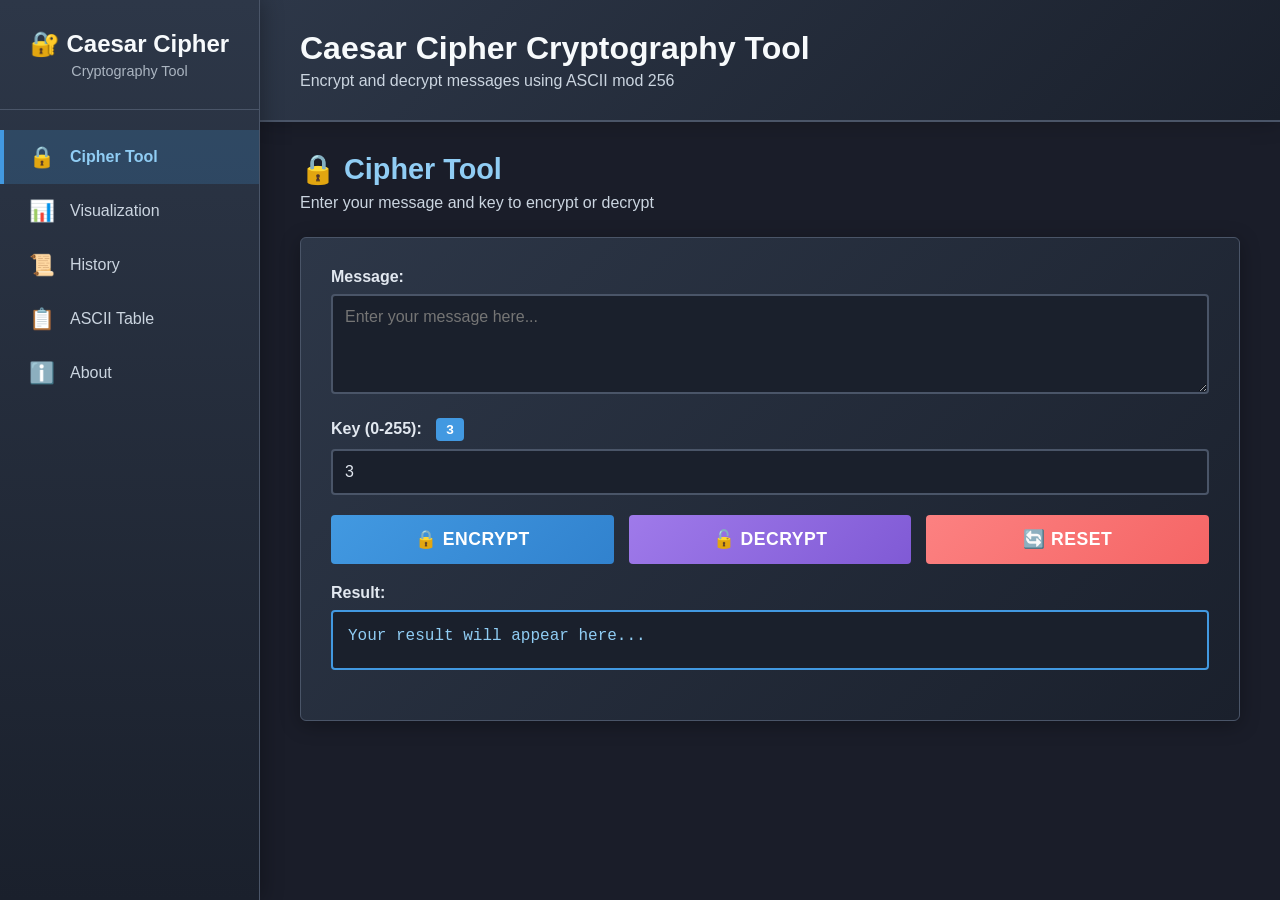
<file: index.html>
<!DOCTYPE html>
<html lang="en">
<head>
    <meta charset="UTF-8">
    <meta name="viewport" content="width=device-width, initial-scale=1.0">
    <title>Caesar Cipher Cryptography Tool</title>
    <link rel="stylesheet" href="style.css">
</head>
<body>
    <!-- Sidebar Navigation -->
    <nav class="sidebar" id="sidebar">
        <div class="sidebar-header">
            <h2>🔐 Caesar Cipher</h2>
            <p>Cryptography Tool</p>
        </div>
        
        <ul class="nav-menu">
            <li class="nav-item active" onclick="showPage('cipher')">
                <span class="nav-icon">🔒</span>
                <span class="nav-text">Cipher Tool</span>
            </li>
            <li class="nav-item" onclick="showPage('visualization')">
                <span class="nav-icon">📊</span>
                <span class="nav-text">Visualization</span>
            </li>
            <li class="nav-item" onclick="showPage('history')">
                <span class="nav-icon">📜</span>
                <span class="nav-text">History</span>
            </li>
            <li class="nav-item" onclick="showPage('ascii')">
                <span class="nav-icon">📋</span>
                <span class="nav-text">ASCII Table</span>
            </li>
            <li class="nav-item" onclick="showPage('about')">
                <span class="nav-icon">ℹ️</span>
                <span class="nav-text">About</span>
            </li>
        </ul>
    </nav>

    <!-- Mobile Menu Toggle -->
    <button class="mobile-menu-toggle" id="mobileMenuToggle" onclick="toggleMobileMenu()">
        <span class="hamburger-icon">☰</span>
    </button>

    <!-- Overlay for mobile menu -->
    <div class="overlay" id="overlay" onclick="closeMobileMenu()"></div>

    <!-- Main Content Area -->
    <div class="main-content">
        <!-- Header -->
        <header class="top-header">
            <h1>Caesar Cipher Cryptography Tool</h1>
            <p>Encrypt and decrypt messages using ASCII mod 256</p>
        </header>

        <!-- Page: Cipher Tool -->
        <div id="page-cipher" class="page active">
            <div class="page-header">
                <h2>🔒 Cipher Tool</h2>
                <p>Enter your message and key to encrypt or decrypt</p>
            </div>
            
            <div class="card">
                <div class="input-group">
                    <label for="messageInput">Message:</label>
                    <textarea id="messageInput" placeholder="Enter your message here..."></textarea>
                </div>

                <div class="input-group">
                    <label for="keyInput">Key (0-255): <span class="key-info" id="keyDisplay">3</span></label>
                    <input type="number" id="keyInput" min="0" max="255" value="3" placeholder="Enter key (0-255)">
                </div>

                <div class="button-group">
                    <button class="encrypt-btn" onclick="encrypt()">🔒 Encrypt</button>
                    <button class="decrypt-btn" onclick="decrypt()">🔓 Decrypt</button>
                    <button class="reset-btn" onclick="resetForm()">🔄 Reset</button>
                </div>

                <div class="input-group" style="margin-top: 20px;">
                    <label>Result:</label>
                    <div class="output" id="output">Your result will appear here...</div>
                </div>
            </div>
        </div>

        <!-- Page: Visualization -->
        <div id="page-visualization" class="page">
            <div class="page-header">
                <h2>📊 Step-by-Step Visualization</h2>
                <p>See how each character is transformed</p>
            </div>
            
            <div class="card">
                <div class="visualization" id="visualization">
                    Process details will appear here after encryption or decryption...
                </div>
            </div>
        </div>

        <!-- Page: History -->
        <div id="page-history" class="page">
            <div class="page-header">
                <h2>📜 Operation History</h2>
                <p>Track all your encryption and decryption operations</p>
            </div>
            
            <div class="card">
                <div style="overflow-x: auto;">
                    <table id="historyTable">
                        <thead>
                            <tr>
                                <th>No.</th>
                                <th>Mode</th>
                                <th>Key</th>
                                <th>Input</th>
                                <th>Output</th>
                            </tr>
                        </thead>
                        <tbody id="historyBody">
                            <tr>
                                <td colspan="5" style="text-align: center; color: #999;">No operations yet</td>
                            </tr>
                        </tbody>
                    </table>
                </div>
            </div>
        </div>

        <!-- Page: ASCII Table -->
        <div id="page-ascii" class="page">
            <div class="page-header">
                <h2>📋 Tabel Referensi ASCII</h2>
                <p>Karakter yang dapat dicetak (ASCII 32-126)</p>
            </div>
            
            <div class="card">
                <div class="ascii-table">
                    <table>
                        <thead>
                            <tr>
                                <th>Desimal</th>
                                <th>Karakter</th>
                                <th>Deskripsi (EN)</th>
                                <th>Deskripsi (ID)</th>
                            </tr>
                        </thead>
                        <tbody id="asciiTableBody">
                        </tbody>
                    </table>
                </div>
            </div>
        </div>

        <!-- Page: About -->
        <div id="page-about" class="page">
            <div class="page-header">
                <h2>ℹ️ Tentang Caesar Cipher & Mod 256</h2>
                <p>Pelajari cara kerja algoritma ini</p>
            </div>
            
            <div class="card">
                <div class="info-box">
                    <h3>Apa itu Caesar Cipher?</h3>
                    <p>
                        Caesar Cipher adalah salah satu teknik enkripsi tertua dan paling sederhana. Dinamakan dari Julius Caesar, 
                        yang menggunakannya untuk melindungi pesan militer. Cara kerjanya adalah dengan menggeser setiap karakter 
                        dalam pesan sebanyak posisi tertentu dalam alfabet (atau dalam kasus ini, tabel ASCII).
                    </p>

                    <h3>Bagaimana Implementasi Ini Bekerja?</h3>
                    <p>
                        Tool ini menggunakan tabel ASCII lengkap (0-255) bukan hanya huruf saja. Setiap karakter dikonversi ke 
                        nilai ASCII-nya, kemudian key ditambahkan (untuk enkripsi) atau dikurangi (untuk dekripsi), dan terakhir 
                        operasi modulo 256 diterapkan untuk menjaga hasil tetap dalam rentang ASCII yang valid.
                    </p>

                    <h3>Rumus Enkripsi:</h3>
                    <div class="formula">
                        ASCII Terenkripsi = (ASCII Asli + Key) mod 256
                    </div>

                    <h3>Rumus Dekripsi:</h3>
                    <div class="formula">
                        ASCII Terdekripsi = (ASCII Terenkripsi - Key + 256) mod 256
                    </div>

                    <h3>Apa itu Mod 256?</h3>
                    <p>
                        Operasi modulo (mod) mengembalikan sisa hasil pembagian. "Mod 256" memastikan bahwa hasilnya 
                        selalu berada dalam rentang 0-255, yang sesuai dengan set karakter ASCII extended. Ini menciptakan 
                        efek "wrap-around" (melingkar): jika penambahan key melebihi 255, maka akan kembali ke 0.
                    </p>

                    <p>
                        <strong>Contoh:</strong> Jika sebuah karakter memiliki nilai ASCII 250 dan key-nya 10, maka hasilnya adalah 
                        (250 + 10) mod 256 = 260 mod 256 = 4. Nilai tersebut melingkar kembali ke 4.
                    </p>

                    <h3>Catatan Keamanan:</h3>
                    <p>
                        Meskipun Caesar Cipher bagus untuk mempelajari konsep kriptografi, metode ini tidak aman untuk penggunaan 
                        di dunia nyata. Dengan hanya 256 kemungkinan key, enkripsi ini dapat dengan mudah dipecahkan dengan mencoba 
                        semua kemungkinan (brute force attack). Enkripsi modern menggunakan algoritma yang jauh lebih canggih.
                    </p>
                </div>
            </div>
        </div>
    </div>

    <script src="script.js"></script>
</body>
</html>
</file>
<file: style.css>
/* Reset & Base Styles */
* {
    margin: 0;
    padding: 0;
    box-sizing: border-box;
}

body {
    font-family: 'Segoe UI', 'Arial Unicode MS', 'Lucida Sans Unicode', Tahoma, Geneva, Verdana, sans-serif;
    background: #1a1d29;
    min-height: 100vh;
    display: flex;
    overflow-x: hidden;
}

/* Sidebar Navigation */
.sidebar {
    width: 260px;
    background: linear-gradient(180deg, #2d3748 0%, #1a202c 100%);
    color: #e2e8f0;
    height: 100vh;
    position: fixed;
    left: 0;
    top: 0;
    box-shadow: 2px 0 20px rgba(0, 0, 0, 0.3);
    border-right: 1px solid #4a5568;
    z-index: 1000;
}

.sidebar-header {
    padding: 30px 20px;
    border-bottom: 1px solid #4a5568;
    text-align: center;
}

.sidebar-header h2 {
    font-size: 1.5em;
    margin-bottom: 5px;
    color: #f7fafc;
}

.sidebar-header p {
    font-size: 0.9em;
    opacity: 0.8;
    color: #cbd5e0;
}

.nav-menu {
    list-style: none;
    padding: 20px 0;
}

.nav-item {
    padding: 15px 25px;
    cursor: pointer;
    transition: all 0.3s;
    display: flex;
    align-items: center;
    gap: 15px;
    border-left: 4px solid transparent;
    color: #cbd5e0;
}

.nav-item:hover {
    background: rgba(66, 153, 225, 0.15);
    border-left-color: #4299e1;
    color: #90cdf4;
}

.nav-item.active {
    background: rgba(66, 153, 225, 0.2);
    border-left-color: #4299e1;
    color: #90cdf4;
    font-weight: 600;
}

.nav-icon {
    font-size: 1.3em;
}

.nav-text {
    font-size: 1em;
}

/* Main Content Area */
.main-content {
    margin-left: 260px;
    flex: 1;
    min-height: 100vh;
    background: #1a1d29;
}

/* Top Header */
.top-header {
    background: linear-gradient(135deg, #2d3748 0%, #1a202c 100%);
    padding: 30px 40px;
    box-shadow: 0 2px 20px rgba(0, 0, 0, 0.2);
    margin-bottom: 30px;
    border-bottom: 2px solid #4a5568;
}

.top-header h1 {
    font-size: 2em;
    color: #f7fafc;
    margin-bottom: 5px;
}

.top-header p {
    color: #cbd5e0;
    font-size: 1em;
}

/* Page Container */
.page {
    display: none;
    padding: 0 40px 40px 40px;
    animation: fadeIn 0.3s ease-in;
}

.page.active {
    display: block;
}

@keyframes fadeIn {
    from {
        opacity: 0;
        transform: translateY(10px);
    }
    to {
        opacity: 1;
        transform: translateY(0);
    }
}

/* Page Header */
.page-header {
    margin-bottom: 25px;
}

.page-header h2 {
    font-size: 1.8em;
    color: #90cdf4;
    margin-bottom: 8px;
}

.page-header p {
    color: #cbd5e0;
    font-size: 1em;
}

/* Card */
.card {
    background: linear-gradient(135deg, #2d3748 0%, #1a202c 100%);
    border-radius: 6px;
    padding: 30px;
    box-shadow: 0 4px 20px rgba(0, 0, 0, 0.3);
    border: 1px solid #4a5568;
}

/* Input Groups */
.input-group {
    margin-bottom: 20px;
}

label {
    display: block;
    margin-bottom: 8px;
    font-weight: 600;
    color: #e2e8f0;
}

input[type="text"],
textarea,
input[type="number"] {
    width: 100%;
    padding: 12px;
    border: 2px solid #4a5568;
    border-radius: 4px;
    font-size: 1em;
    font-family: 'Segoe UI', 'Arial Unicode MS', 'Lucida Sans Unicode', sans-serif;
    transition: all 0.3s;
    background: #1a202c;
    color: #e2e8f0;
}

input[type="text"]:focus,
textarea:focus,
input[type="number"]:focus {
    outline: none;
    border-color: #4299e1;
    box-shadow: 0 0 0 3px rgba(66, 153, 225, 0.2);
}

textarea {
    resize: vertical;
    min-height: 100px;
}

/* Buttons */
.button-group {
    display: flex;
    gap: 15px;
    margin-top: 20px;
}

button {
    flex: 1;
    padding: 14px 28px;
    font-size: 1.1em;
    font-weight: 600;
    border: none;
    border-radius: 4px;
    cursor: pointer;
    transition: all 0.3s;
    text-transform: uppercase;
    letter-spacing: 0.5px;
}

.encrypt-btn {
    background: linear-gradient(135deg, #4299e1 0%, #3182ce 100%);
    color: white;
}

.encrypt-btn:hover {
    background: linear-gradient(135deg, #3182ce 0%, #2c5282 100%);
    transform: translateY(-2px);
    box-shadow: 0 5px 20px rgba(66, 153, 225, 0.4);
}

.decrypt-btn {
    background: linear-gradient(135deg, #9f7aea 0%, #805ad5 100%);
    color: white;
}

.decrypt-btn:hover {
    background: linear-gradient(135deg, #805ad5 0%, #6b46c1 100%);
    transform: translateY(-2px);
    box-shadow: 0 5px 20px rgba(159, 122, 234, 0.4);
}

.reset-btn {
    background: linear-gradient(135deg, #fc8181 0%, #f56565 100%);
    color: white;
}

.reset-btn:hover {
    background: linear-gradient(135deg, #f56565 0%, #e53e3e 100%);
    transform: translateY(-2px);
    box-shadow: 0 5px 20px rgba(252, 129, 129, 0.4);
}

/* Output Display */
.output {
    background: #1a202c;
    padding: 15px;
    border-radius: 4px;
    border: 2px solid #4299e1;
    min-height: 60px;
    word-wrap: break-word;
    font-family: 'Courier New', 'Consolas', 'DejaVu Sans Mono', 'Lucida Console', monospace;
    font-size: 1em;
    color: #90cdf4;
}

/* Key Display Badge */
.key-info {
    display: inline-block;
    background: #4299e1;
    color: white;
    padding: 4px 10px;
    border-radius: 4px;
    font-size: 0.85em;
    margin-left: 10px;
    font-weight: bold;
}

/* Visualization Styles */
.visualization {
    background: #1a202c;
    padding: 15px;
    border-radius: 4px;
    max-height: 300px;
    overflow-y: auto;
    font-family: 'Courier New', 'Consolas', 'DejaVu Sans Mono', 'Lucida Console', monospace;
    font-size: 0.9em;
    line-height: 1.8;
    border: 1px solid #4a5568;
}

.viz-step {
    padding: 8px;
    margin: 5px 0;
    background: rgba(66, 153, 225, 0.1);
    border-radius: 4px;
    border-left: 3px solid #4299e1;
    color: #e2e8f0;
}

.viz-step:nth-child(even) {
    background: rgba(66, 153, 225, 0.15);
}

.viz-step strong {
    color: #90cdf4;
}

/* Table Styles */
table {
    width: 100%;
    border-collapse: collapse;
    background: #1a202c;
    border-radius: 4px;
    overflow: hidden;
    border: 1px solid #4a5568;
}

th, td {
    padding: 12px;
    text-align: left;
    border-bottom: 1px solid #4a5568;
    color: #e2e8f0;
    font-family: 'Segoe UI', 'Arial Unicode MS', 'Lucida Sans Unicode', sans-serif;
}

th {
    background: linear-gradient(135deg, #4299e1 0%, #3182ce 100%);
    color: white;
    font-weight: 600;
    text-transform: uppercase;
    font-size: 0.9em;
}

tr:hover {
    background: rgba(66, 153, 225, 0.1);
}

/* ASCII Table */
.ascii-table {
    max-height: 400px;
    overflow-y: auto;
    background: #1a202c;
    border-radius: 4px;
}

.ascii-table table {
    font-size: 0.9em;
}

.ascii-char {
    font-family: 'Courier New', 'Consolas', 'DejaVu Sans Mono', 'Lucida Console', 'Arial Unicode MS', monospace;
    font-weight: bold;
    font-size: 1.1em;
    color: #90cdf4;
}

/* Info Box */
.info-box {
    background: rgba(66, 153, 225, 0.1);
    padding: 20px;
    border-radius: 4px;
    border-left: 4px solid #4299e1;
    line-height: 1.8;
}

.info-box h3 {
    color: #90cdf4;
    margin-bottom: 15px;
    font-size: 1.2em;
}

.info-box p {
    margin-bottom: 12px;
    color: #e2e8f0;
}

.info-box strong {
    color: #90cdf4;
}

.formula {
    background: #1a202c;
    padding: 12px;
    border-radius: 4px;
    font-family: 'Courier New', 'Consolas', 'DejaVu Sans Mono', monospace;
    margin: 10px 0;
    border: 1px solid #4299e1;
    color: #90cdf4;
}

/* Responsive Design */
@media (max-width: 768px) {
    /* Hide sidebar by default on mobile */
    .sidebar {
        transform: translateX(-100%);
        transition: transform 0.3s ease;
        z-index: 1001;
    }

    .sidebar.active {
        transform: translateX(0);
    }

    /* Show mobile menu toggle */
    .mobile-menu-toggle {
        display: flex !important;
    }

    /* Adjust main content */
    .main-content {
        margin-left: 0;
        width: 100%;
    }

    /* Adjust header - more compact */
    .top-header {
        padding: 15px 15px 15px 75px;
    }

    .top-header h1 {
        font-size: 1.2em;
        line-height: 1.3;
        margin-bottom: 5px;
    }

    .top-header p {
        font-size: 0.8em;
        line-height: 1.4;
    }

    /* Adjust page padding */
    .page {
        padding: 0 12px 15px 12px;
    }

    /* Adjust card - more compact */
    .card {
        padding: 15px;
    }

    /* Adjust page header - more compact */
    .page-header {
        margin-bottom: 15px;
    }

    .page-header h2 {
        font-size: 1.3em;
        margin-bottom: 5px;
    }

    .page-header p {
        font-size: 0.85em;
    }

    /* Input groups - reduce spacing */
    .input-group {
        margin-bottom: 15px;
    }

    label {
        margin-bottom: 6px;
        font-size: 0.95em;
    }

    input[type="text"],
    textarea,
    input[type="number"] {
        padding: 10px;
        font-size: 0.95em;
    }

    textarea {
        min-height: 80px;
    }

    /* Stack buttons vertically with better spacing */
    .button-group {
        flex-direction: column;
        gap: 8px;
        margin-top: 15px;
    }

    button {
        width: 100%;
        padding: 12px 20px;
        font-size: 0.95em;
    }

    /* Output box - more compact */
    .output {
        padding: 12px;
        min-height: 50px;
        font-size: 0.9em;
    }

    /* Key badge - smaller */
    .key-info {
        padding: 3px 8px;
        font-size: 0.8em;
    }

    /* Adjust table font size */
    table {
        font-size: 0.8em;
    }

    th, td {
        padding: 6px 8px;
    }

    /* Adjust visualization - more compact */
    .visualization {
        font-size: 0.75em;
        max-height: 200px;
        padding: 10px;
        line-height: 1.6;
    }

    .viz-step {
        padding: 6px;
        margin: 4px 0;
    }

    /* Adjust ASCII table */
    .ascii-table {
        max-height: 250px;
    }

    /* Info box - more compact */
    .info-box {
        padding: 15px;
        font-size: 0.9em;
        line-height: 1.6;
    }

    .info-box h3 {
        font-size: 1.1em;
        margin-bottom: 10px;
    }

    .info-box p {
        margin-bottom: 10px;
    }

    .formula {
        padding: 10px;
        font-size: 0.85em;
        margin: 8px 0;
    }

    /* Make tables scrollable horizontally */
    .card > div {
        overflow-x: auto;
    }
}

/* Tablet adjustments */
@media (min-width: 769px) and (max-width: 1024px) {
    .sidebar {
        width: 200px;
    }

    .main-content {
        margin-left: 200px;
    }

    .top-header {
        padding: 25px 30px;
    }

    .top-header h1 {
        font-size: 1.8em;
    }

    .page {
        padding: 0 30px 30px 30px;
    }

    .card {
        padding: 25px;
    }
}

/* Large desktop */
@media (min-width: 1400px) {
    .main-content {
        max-width: 1400px;
        margin-left: auto;
        margin-right: auto;
        padding-left: 260px;
    }

    .card {
        padding: 35px;
    }
}

/* Mobile Menu Toggle Button */
.mobile-menu-toggle {
    display: none;
    position: fixed;
    top: 12px;
    left: 12px;
    z-index: 1002;
    background: linear-gradient(135deg, #4299e1 0%, #3182ce 100%);
    border: none;
    border-radius: 6px;
    width: 48px;
    height: 48px;
    align-items: center;
    justify-content: center;
    cursor: pointer;
    box-shadow: 0 3px 12px rgba(66, 153, 225, 0.5);
    transition: all 0.3s;
    opacity: 1;
}

.mobile-menu-toggle.hidden {
    opacity: 0;
    pointer-events: none;
    transform: scale(0.8);
}

.mobile-menu-toggle:hover {
    transform: scale(1.05);
    box-shadow: 0 4px 16px rgba(66, 153, 225, 0.7);
}

.mobile-menu-toggle:active {
    transform: scale(0.95);
}

.hamburger-icon {
    font-size: 1.6em;
    color: white;
    font-weight: bold;
    line-height: 1;
}

/* Overlay for mobile menu */
.overlay {
    display: none;
    position: fixed;
    top: 0;
    left: 0;
    width: 100%;
    height: 100%;
    background: rgba(0, 0, 0, 0.7);
    z-index: 1000;
    opacity: 0;
    transition: opacity 0.3s ease;
}

.overlay.active {
    display: block;
    opacity: 1;
}

/* Touch-friendly adjustments */
@media (hover: none) and (pointer: coarse) {
    /* Increase touch targets */
    button {
        min-height: 48px;
        font-size: 1em;
    }

    .nav-item {
        padding: 18px 25px;
        font-size: 1.05em;
    }

    input[type="text"],
    textarea,
    input[type="number"] {
        font-size: 16px; /* Prevents zoom on iOS */
        padding: 14px;
    }

    /* Improve scrolling */
    .visualization,
    .ascii-table {
        -webkit-overflow-scrolling: touch;
    }
}
</file>
